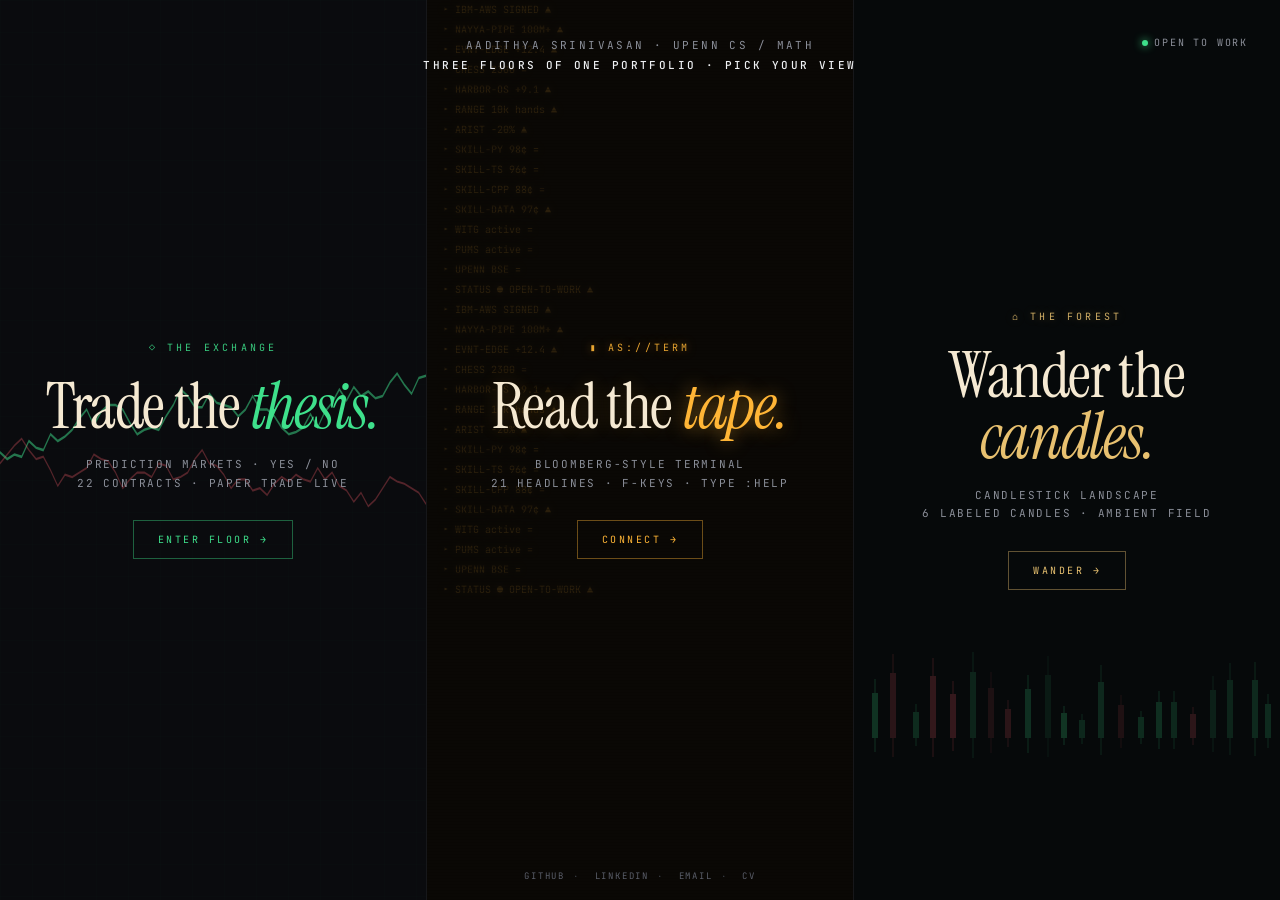
<file: index.html>
<!DOCTYPE html>
<html lang="en">
<head>
<meta charset="UTF-8">
<meta name="viewport" content="width=device-width,initial-scale=1.0">
<title>Aadithya Srinivasan — pick your floor</title>
<link rel="preconnect" href="https://fonts.googleapis.com">
<link rel="preconnect" href="https://fonts.gstatic.com" crossorigin>
<link href="https://fonts.googleapis.com/css2?family=Instrument+Serif:ital@0;1&family=JetBrains+Mono:wght@300;400;500&display=swap" rel="stylesheet">
<style>
  *{box-sizing:border-box;margin:0;padding:0;}
  :root{
    --serif:"Instrument Serif",Georgia,serif;
    --mono:"JetBrains Mono",ui-monospace,Menlo,monospace;
    --bg:#08090c;
  }
  html,body{height:100%;}
  body{
    background:var(--bg);
    color:#eef0f3;
    font-family:var(--serif);
    overflow:hidden;
  }

  /* prompt */
  .prompt{
    position:fixed; top:36px; left:50%;
    transform:translateX(-50%);
    font-family:var(--mono); font-size:11px;
    letter-spacing:.22em; text-transform:uppercase;
    color:#5a5e69; z-index:20;
    text-align:center; line-height:1.8;
    pointer-events:none;
  }
  .prompt b{ color:#eef0f3; font-weight:500;}

  /* grid container — 3 columns */
  .grid{
    width:100vw; height:100vh;
    display:grid;
    grid-template-columns: 1fr 1fr 1fr;
    gap:1px;
    background:rgba(238,240,243,0.06);
  }
  .quad{
    position:relative;
    overflow:hidden;
    background:var(--bg);
    cursor:pointer;
    text-decoration:none;
    color:inherit;
    transition: filter .35s, transform .8s cubic-bezier(.2,.8,.2,1);
    display:flex; align-items:center; justify-content:center;
  }
  .quad:hover{ filter: brightness(1.18);}
  .grid:hover .quad:not(:hover){ filter: brightness(.5);}

  .quad.markets { background:#0a0b0e;}
  .quad.terminal{ background:#0a0805;}
  .quad.forest  { background:#06090a;}

  /* card content */
  .card{
    position:relative; z-index:3;
    text-align:center;
    padding:0 36px;
    transition: transform .55s cubic-bezier(.2,.8,.2,1);
  }
  .quad:hover .card{ transform:translateY(-8px) scale(1.02);}

  .label{
    font-family:var(--mono); font-size:10px;
    letter-spacing:.32em; text-transform:uppercase;
    margin-bottom:22px;
    opacity:.9;
  }
  .markets .label  { color:#3ee08b;}
  .terminal .label { color:#ffb536; text-shadow:0 0 10px rgba(255,181,54,0.5);}
  .forest .label   { color:#e8c170; text-shadow:0 0 8px rgba(232,193,112,0.4);}

  h2{
    font-family:var(--serif); font-weight:400;
    font-size: clamp(46px, 5vw, 80px);
    line-height:.96; letter-spacing:-.02em;
    margin-bottom:18px;
    color:#f5e9d2;
  }
  h2 em{ font-style:italic;}
  .markets h2 em{ color:#3ee08b;}
  .terminal h2{ color:#f5e9d2; text-shadow:0 0 18px rgba(255,181,54,0.2);}
  .terminal h2 em{ color:#ffb536; text-shadow:0 0 18px rgba(255,181,54,0.55);}
  .forest h2 em{ color:#e8c170;}

  .sub{
    font-family:var(--mono); font-size:11px;
    letter-spacing:.16em; text-transform:uppercase;
    color:#8b8f99; margin-bottom:28px;
    line-height:1.7;
  }

  .enter{
    font-family:var(--mono); font-size:10px;
    letter-spacing:.25em; text-transform:uppercase;
    padding:12px 24px; border:1px solid;
    background:transparent;
    transition:all .25s; display:inline-flex; align-items:center; gap:10px;
  }
  .markets .enter{ border-color:rgba(62,224,139,0.4); color:#3ee08b;}
  .markets .enter:hover{ background:#3ee08b; color:#0a0b0e;}
  .terminal .enter{ border-color:rgba(255,181,54,0.4); color:#ffb536;}
  .terminal .enter:hover{ background:#ffb536; color:#0a0805;}
  .forest .enter{ border-color:rgba(232,193,112,0.4); color:#e8c170;}
  .forest .enter:hover{ background:#e8c170; color:#0a0b0e;}

  /* MARKETS bg — drifting price grid + lines */
  .mkt-bg{
    position:absolute; inset:0; pointer-events:none;
    opacity:.15;
    background-image:
      linear-gradient(rgba(62,224,139,0.08) 1px, transparent 1px),
      linear-gradient(90deg, rgba(62,224,139,0.08) 1px, transparent 1px);
    background-size: 32px 32px;
    transition: opacity .4s;
  }
  .quad.markets:hover .mkt-bg{ opacity:.3;}
  .mkt-lines{ position:absolute; inset:0; pointer-events:none;}
  .mkt-lines svg{ width:100%; height:100%;}

  /* TERMINAL bg — scrolling tape */
  .term-bg{
    position:absolute; inset:0; overflow:hidden;
    pointer-events:none; opacity:.13;
    transition:opacity .4s;
  }
  .quad.terminal:hover .term-bg{ opacity:.34;}
  .term-bg::before{
    content:""; position:absolute; inset:0;
    background: repeating-linear-gradient(180deg, transparent 0, transparent 2px, rgba(0,0,0,0.35) 2px, rgba(0,0,0,0.35) 3px);
  }
  .term-scroll{
    font-family:var(--mono); font-size:10px;
    color:#ffb536; line-height:2;
    white-space:nowrap; padding:0 16px;
    text-shadow:0 0 6px rgba(255,181,54,0.5);
    animation: tape 30s linear infinite;
  }
  @keyframes tape{ 0%{transform:translateY(0);} 100%{transform:translateY(-50%);} }

  /* FOREST bg — candlesticks */
  .forest-bg{
    position:absolute; inset:0; pointer-events:none;
    opacity:.2; transition: opacity .4s;
    overflow:hidden;
  }
  .quad.forest:hover .forest-bg{ opacity:.42;}
  .forest-bg .cdl{
    position:absolute; bottom:18%;
    width:6px; transform-origin: bottom center;
  }
  .forest-bg .cdl::before{
    content:""; position:absolute; left:50%; top:-30%;
    width:1px; height:30%; background:currentColor;
    transform:translateX(-50%);
  }
  .forest-bg .cdl::after{
    content:""; position:absolute; left:50%; bottom:-30%;
    width:1px; height:30%; background:currentColor;
    transform:translateX(-50%);
  }
  .forest-bg .cdl.up{ background:#3ee08b; color:#3ee08b;}
  .forest-bg .cdl.dn{ background:#ff5e6b; color:#ff5e6b;}

  /* footer */
  .foot{
    position:fixed; bottom:18px; left:0; right:0;
    text-align:center;
    font-family:var(--mono); font-size:9px;
    letter-spacing:.2em; text-transform:uppercase;
    color:#3a3d44; z-index:10;
    pointer-events:none;
  }
  .foot a{ color:#5a5e69; text-decoration:none; margin:0 8px; pointer-events:auto;}
  .foot a:hover{ color:#eef0f3;}

  /* small badge — open to work */
  .badge{
    position:fixed; top:36px; right:32px; z-index:20;
    font-family:var(--mono); font-size:10px;
    letter-spacing:.18em; text-transform:uppercase;
    color:#8b8f99;
    pointer-events:none;
  }
  .badge .dot{
    display:inline-block;width:6px;height:6px;border-radius:50%;
    background:#3ee08b; box-shadow:0 0 8px #3ee08b;
    margin-right:6px; animation: pulse 2s ease-in-out infinite;
  }
  @keyframes pulse{ 50%{ opacity:.4;} }

  @media (max-width:780px){
    .grid{
      grid-template-columns: 1fr;
      grid-template-rows: repeat(3, 1fr);
    }
    .grid:hover .quad:not(:hover){ filter:none;}
    h2{ font-size:38px;}
    .sub{ font-size:10px;}
    .prompt{ font-size:10px; top:18px;}
    .badge{ display:none;}
  }
</style>
</head>
<body>

<div class="prompt">
  <span style="color:#8b8f99">aadithya srinivasan · upenn cs / math</span><br>
  <b>three floors of one portfolio · pick your view</b>
</div>

<div class="badge"><span class="dot"></span>Open to work</div>

<div class="grid">

  <a class="quad markets" href="markets.html">
    <div class="mkt-bg"></div>
    <div class="mkt-lines">
      <svg viewBox="0 0 600 400" preserveAspectRatio="none">
        <polyline id="mktLine1" fill="none" stroke="rgba(62,224,139,0.5)" stroke-width="1.2" points=""/>
        <polyline id="mktLine2" fill="none" stroke="rgba(255,94,107,0.3)" stroke-width="1" points=""/>
      </svg>
    </div>
    <div class="card">
      <div class="label">◇ The Exchange</div>
      <h2>Trade the <em>thesis.</em></h2>
      <div class="sub">Prediction markets · YES / NO<br>22 contracts · paper trade live</div>
      <span class="enter">Enter floor →</span>
    </div>
  </a>

  <a class="quad terminal" href="terminal.html">
    <div class="term-bg">
      <div class="term-scroll" id="termScroll"></div>
    </div>
    <div class="card">
      <div class="label">▮ AS://TERM</div>
      <h2>Read the <em>tape.</em></h2>
      <div class="sub">Bloomberg-style terminal<br>21 headlines · F-keys · type :help</div>
      <span class="enter">Connect →</span>
    </div>
  </a>

  <a class="quad forest" href="forest.html">
    <div class="forest-bg" id="forestBg"></div>
    <div class="card">
      <div class="label">⌂ The Forest</div>
      <h2>Wander the <em>candles.</em></h2>
      <div class="sub">Candlestick landscape<br>6 labeled candles · ambient field</div>
      <span class="enter">Wander →</span>
    </div>
  </a>

</div>

<div class="foot">
  <a href="https://github.com/asrinivasan75" target="_blank">GitHub</a>·
  <a href="https://www.linkedin.com/in/aadithya-srinivasan-777936269/" target="_blank">LinkedIn</a>·
  <a href="mailto:aadithya.srinivasan@gmail.com">Email</a>·
  <a href="assets/resume.pdf" download>CV</a>
</div>

<script>
/* MARKETS — animated price lines */
function genLine(climb){
  const N = 60, w = 600, h = 400;
  let v = h*0.5;
  const pts = [];
  for(let i=0;i<N;i++){
    v += (Math.random()-0.5+climb)*14;
    v = Math.max(40, Math.min(h-40, v));
    pts.push(`${(i/(N-1))*w},${v.toFixed(0)}`);
  }
  return pts.join(' ');
}
function refresh(){
  document.getElementById('mktLine1').setAttribute('points', genLine(-0.05));
  document.getElementById('mktLine2').setAttribute('points', genLine( 0.03));
}
refresh(); setInterval(refresh, 3500);

/* TERMINAL — scrolling tape */
const tickers = [
  'IBM-AWS  SIGNED ▲','NAYYA-PIPE  100M+ ▲','EVNT-EDGE  +12.4 ▲','CHESS  2300 =',
  'HARBOR-OS  +9.1 ▲','RANGE  10k hands ▲','ARIST  -20% ▲','SKILL-PY  98¢ =',
  'SKILL-TS  96¢ =','SKILL-CPP  88¢ =','SKILL-DATA  97¢ ▲','WITG  active =',
  'PUMS  active =','UPENN  BSE =','STATUS  ● OPEN-TO-WORK ▲'
];
const tape = tickers.concat(tickers).map(t=>`<div>▸ ${t}</div>`).join('');
document.getElementById('termScroll').innerHTML = tape;

/* FOREST — generate candlesticks background */
(function(){
  const wrap = document.getElementById('forestBg');
  let html = '';
  for(let i=0;i<22;i++){
    const left = 4 + i*4.4 + Math.random()*1.5;
    const isUp = Math.random() > 0.4;
    const h = 18 + Math.random()*48;
    html += `<div class="cdl ${isUp?'up':'dn'}" style="left:${left}%; height:${h}px; opacity:${0.4+Math.random()*0.6}"></div>`;
  }
  wrap.innerHTML = html;
})();
</script>

</body>
</html>
</file>
